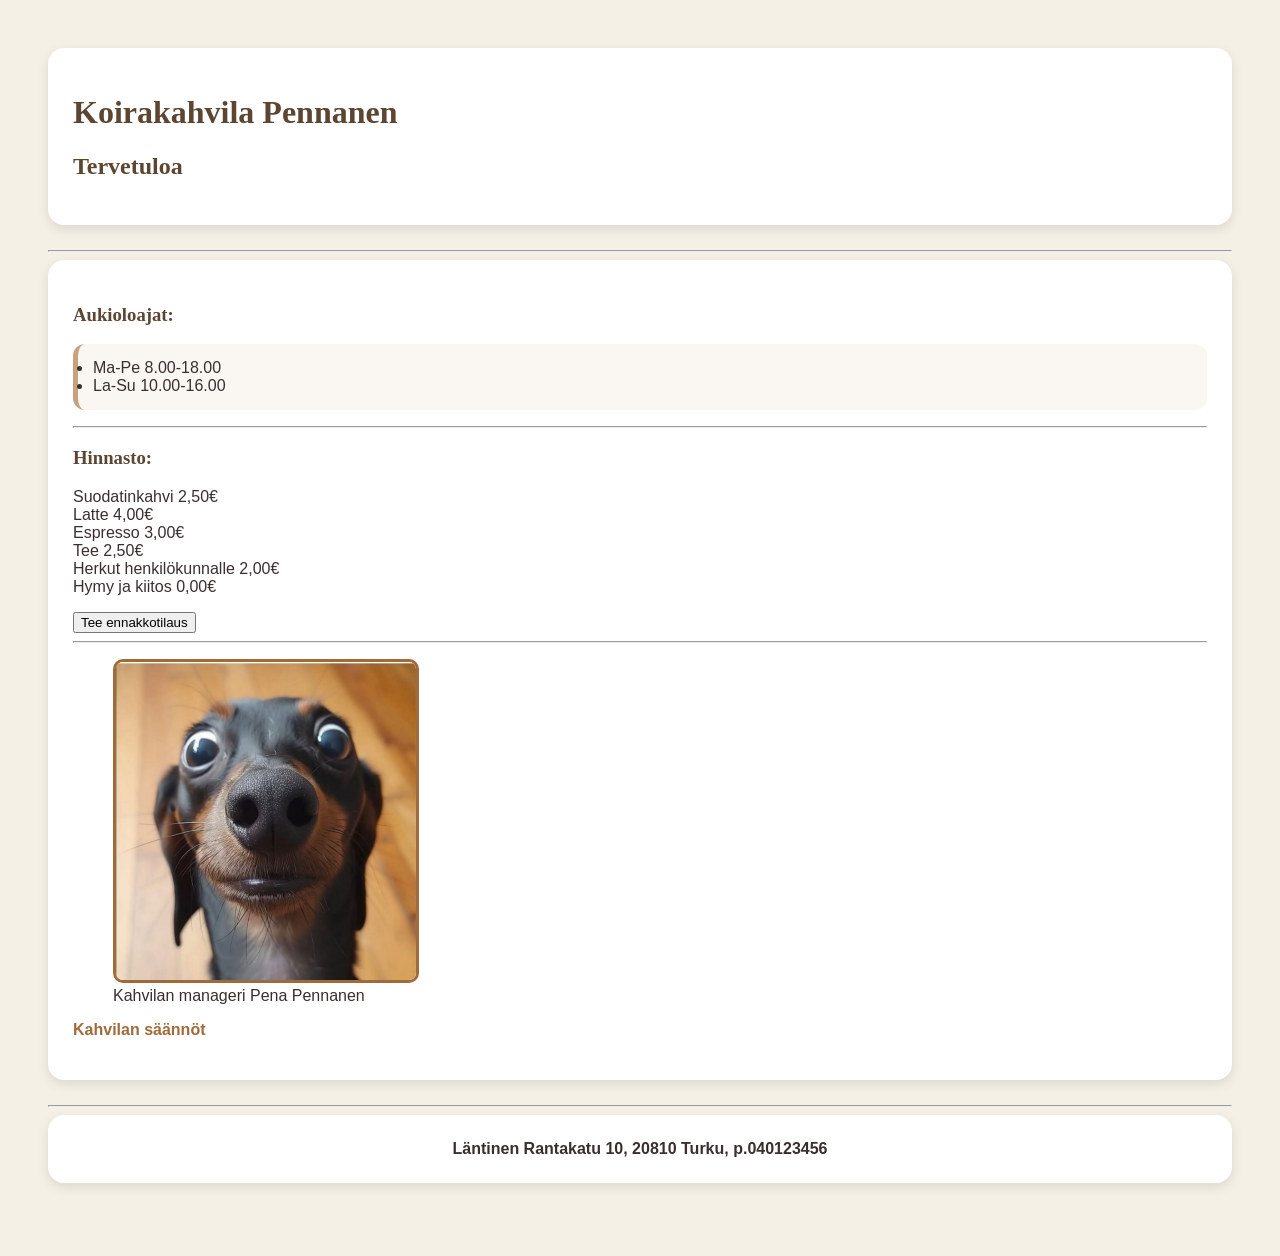
<file: index.html>
<!DOCTYPE html>
<html lang="fi">
<head>
    <meta charset="UTF-8">
    <title>Koirakahvila Pennanen</title>
    <link rel="stylesheet" href="style.css">
</head>

<body>

<header>
    <h1>Koirakahvila Pennanen</h1>
    <h2>Tervetuloa</h2>
</header>

<hr>

<main>

<h3>Aukioloajat:</h3>
<ul>
<li>Ma-Pe 8.00-18.00</li>
<li>La-Su 10.00-16.00</li>
</ul>

<hr>

<h3>Hinnasto:</h3>
<p>Suodatinkahvi 2,50€<br>
Latte 4,00€<br>
Espresso 3,00€<br>
Tee 2,50€<br>
Herkut henkilökunnalle 2,00€<br>
Hymy ja kiitos 0,00€</p>

<button id="ennakkotilaus">Tee ennakkotilaus</button>

<hr>

<figure>
    <img src="koirat.jpeg" alt="Koirat" width="300" style="border-radius: 10px;">
<figcaption>Kahvilan manageri Pena Pennanen</figcaption>   
</figure>

<p>
    <a href="koirien-ohjeet.html" target="_blank" style="font-weight: bold;">
        Kahvilan säännöt
</a>

</p>

</main>

<hr>

<footer>
    Läntinen Rantakatu 10, 20810 Turku, p.040123456
</footer>
<script src="script.js"></script>
</body>
</html>
</file>
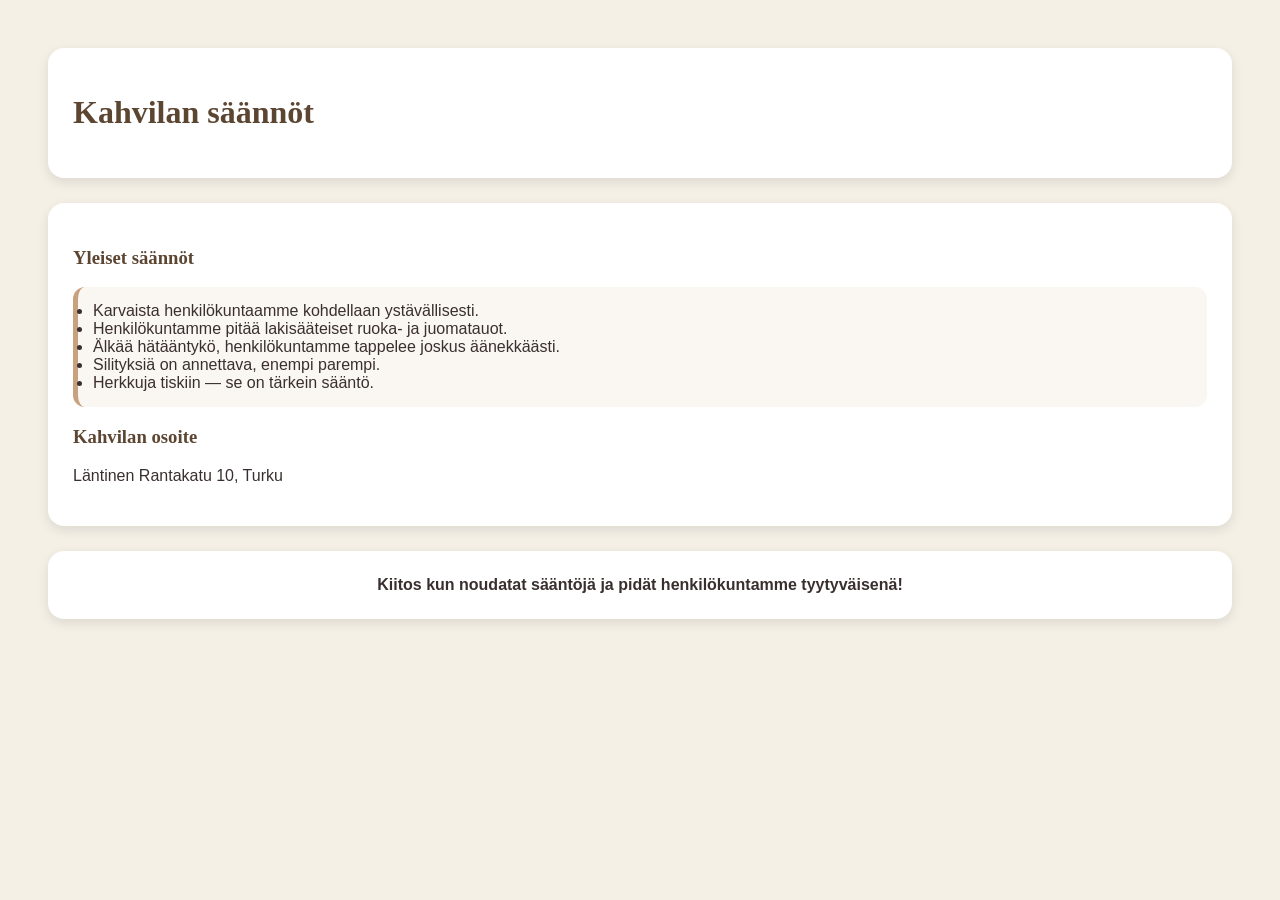
<file: koirien-ohjeet.html>
<!DOCTYPE html>
<html lang="fi">
<head>
    <meta charset="UTF-8">
    <title>Kahvilan säännöt – Koirien kohtelu</title>
    <link rel="stylesheet" href="style.css">
</head>

<body>

<header>
    <h1>Kahvilan säännöt</h1>
</header>

<main>

<section>
    <h3>Yleiset säännöt</h3>
    <ul>
        <li>Karvaista henkilökuntaamme kohdellaan ystävällisesti.</li>
        <li>Henkilökuntamme pitää lakisääteiset ruoka- ja juomatauot.</li>
        <li>Älkää hätääntykö, henkilökuntamme tappelee joskus äänekkäästi.</li>
        <li>Silityksiä on annettava, enempi parempi.</li>
        <li>Herkkuja tiskiin — se on tärkein sääntö.</li>
    </ul>
</section>

<section>
    <h3>Kahvilan osoite</h3>
    <p>Läntinen Rantakatu 10, Turku</p>
</section>

</main>

<footer>
    Kiitos kun noudatat sääntöjä ja pidät henkilökuntamme tyytyväisenä!
</footer>

</body>
</html>
</file>
<file: style.css>
body {
    background-color: #f5f0e6;
    color: #3a2f2f;
    font-family: Arial, sans-serif;
    padding: 40px;
}


h1, h2, h3 {
    font-family: 'Georgia', serif;
    color: #5c4632;
}


header, main, footer {
    background-color: #ffffff;
    padding: 25px;
    margin-bottom: 25px;
    border-radius: 16px;
    box-shadow: 0 4px 12px rgba(0,0,0,0.1);
}


ul, ol {
    background-color: #faf7f2;
    padding: 15px;
    border-radius: 12px;
    border-left: 5px solid #c8a27e;
}


a {
    color: #a06b3b;
    font-weight: bold;
    text-decoration: none;
}

a:hover {
    text-decoration: underline;
}


img {
    border-radius: 12px;
    border: 3px solid #a06b3b;
}


footer {
    text-align: center;
    font-weight: bold;
}
</file>
